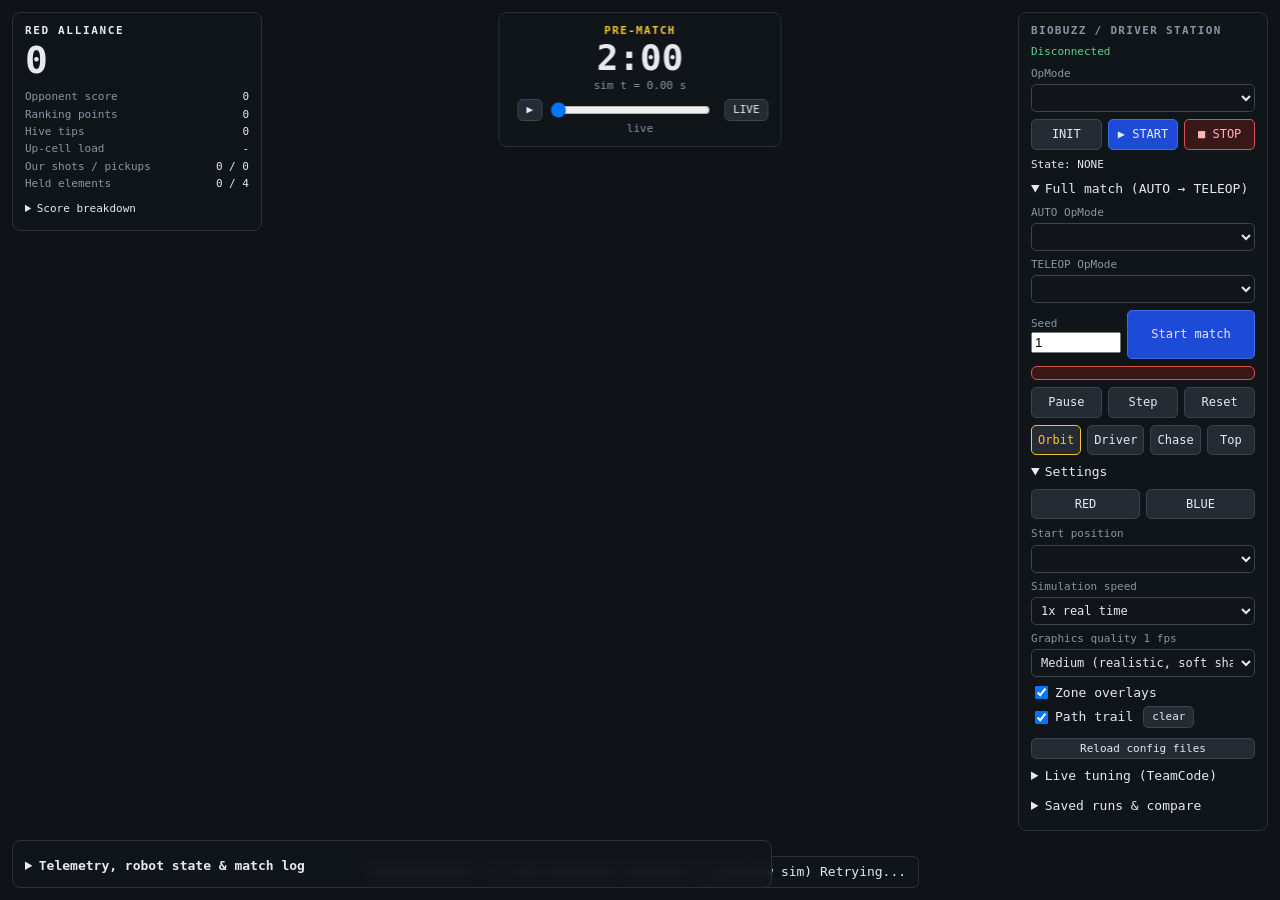
<file: biobuzz-sim/web/index.html>
<!doctype html>
<html lang="en">
<head>
  <meta charset="utf-8">
  <meta name="viewport" content="width=device-width, initial-scale=1">
  <title>BIOBUZZ Simulator</title>
  <link rel="stylesheet" href="style.css">
  <!-- Three.js is stored locally in web/vendor so the sim works without internet. -->
  <script type="importmap">
    { "imports": { "three": "./vendor/three.module.js" } }
  </script>
</head>
<body>
  <!-- The 3D field fills the whole window; panels float on top of it. -->
  <main id="center">
    <div id="viewport"></div>
    <div id="connection" class="overlay-msg">Connecting to the simulator...</div>
  </main>

  <!-- ================= TOP LEFT: score ================= -->
  <section class="panel" id="score-card">
    <div class="alliance-label" id="our-alliance">RED ALLIANCE</div>
    <div class="big-score" id="our-score">0</div>
    <table class="kv">
      <tr><td>Opponent score</td><td id="their-score">0</td></tr>
      <tr><td>Ranking points</td><td id="rp">0</td></tr>
      <tr><td>Hive tips</td><td id="hive-tips">0</td></tr>
      <tr><td>Up-cell load</td><td id="hive-load">-</td></tr>
      <tr><td>Our shots / pickups</td><td id="shots">0 / 0</td></tr>
      <tr><td>Held elements</td><td id="held">0 / 4</td></tr>
    </table>
    <details id="breakdown-box">
      <summary class="tiny">Score breakdown</summary>
      <table class="kv tiny breakdown" id="breakdown"></table>
    </details>
  </section>

  <!-- ================= TOP CENTER: match clock ================= -->
  <section class="panel" id="match-card">
    <div class="phase" id="phase">PRE-MATCH</div>
    <div class="timer" id="timer">2:00</div>
    <div class="subtle tiny" id="sim-time">sim t = 0.00 s</div>
    <div class="timeline">
      <button id="btn-play-replay" class="small" title="Play / pause the recording">&#9654;</button>
      <input type="range" id="scrub" min="0" max="0" value="0" title="Drag to look back in time (pauses the sim)">
      <button id="btn-live" class="small" title="Back to the live simulation">LIVE</button>
    </div>
    <div class="tiny subtle" id="scrub-label">live</div>
  </section>

  <!-- ================= RIGHT: Driver Station ================= -->
  <aside class="panel" id="right">
    <h2>BIOBUZZ / Driver Station</h2>
    <div class="status-ok tiny" id="status-line">Waiting for the simulator...</div>
    <label class="field">OpMode
      <select id="opmode-select"></select>
    </label>
    <div class="button-row">
      <button id="btn-init" title="Run the OpMode's init (like pressing INIT)">INIT</button>
      <button id="btn-start" class="go" title="Press START">&#9654; START</button>
      <button id="btn-stop" class="stop" title="Press STOP">&#9632; STOP</button>
    </div>
    <div class="tiny">State: <span id="opmode-state">NONE</span></div>
    <pre id="opmode-error" class="error hidden"></pre>

    <details open id="match-box">
      <summary>Full match (AUTO &rarr; TELEOP)</summary>
      <label class="field">AUTO OpMode <select id="match-auto"></select></label>
      <label class="field">TELEOP OpMode <select id="match-teleop"></select></label>
      <div class="button-row">
        <label class="field seed">Seed <input type="number" id="seed-input" value="1" min="0" step="1"></label>
        <button id="btn-match" class="go" title="Reset the field, INIT the AUTO, then run AUTO, TRANSITION and TELEOP">Start match</button>
      </div>
      <div class="tiny error" id="start-problems"></div>
    </details>

    <div class="button-row">
      <button id="btn-pause">Pause</button>
      <button id="btn-step" title="Advance 20 ms of simulated time">Step</button>
      <button id="btn-reset" title="Put robots back at their start (keeps the config)">Reset</button>
    </div>
    <div class="button-row cams">
      <button data-cam="orbit" class="cam active">Orbit</button>
      <button data-cam="driver" class="cam">Driver</button>
      <button data-cam="chase" class="cam">Chase</button>
      <button data-cam="top" class="cam">Top</button>
    </div>

    <details open>
      <summary>Settings</summary>
      <div class="button-row">
        <button id="btn-red" class="alliance red">RED</button>
        <button id="btn-blue" class="alliance blue">BLUE</button>
      </div>
      <label class="field">Start position
        <select id="startpose-select"></select>
      </label>
      <label class="field">Simulation speed
        <select id="speed-select">
          <option value="0.25">0.25x</option>
          <option value="0.5">0.5x</option>
          <option value="1" selected>1x real time</option>
          <option value="2">2x</option>
          <option value="4">4x</option>
        </select>
      </label>
      <label class="field">Graphics quality <span class="subtle tiny"><span id="fps">-</span> fps</span>
        <select id="quality-select">
          <option value="low">Low (fastest, simple look)</option>
          <option value="medium">Medium (realistic, soft shadows)</option>
          <option value="high">High (sharpest, most detail)</option>
        </select>
      </label>
      <label class="check"><input type="checkbox" id="chk-zones" checked> Zone overlays</label>
      <label class="check"><input type="checkbox" id="chk-trail" checked> Path trail
        <button id="btn-clear-trail" class="small">clear</button></label>
      <button id="btn-reload" class="small wide" title="Re-read the config/*.jsonc files, then reset">Reload config files</button>
      <div class="subtle tiny" id="variants"></div>
    </details>

    <details id="tune-box">
      <summary>Live tuning (TeamCode)</summary>
      <div class="tiny subtle">TeamCode's <code>public static</code> fields (FTC Dashboard style).
        Most are read at INIT, so INIT again after changing.</div>
      <div id="tunables"></div>
      <button id="btn-tune-reset" class="small wide">Back to the code's values</button>
    </details>

    <details id="runs-box">
      <summary>Saved runs &amp; compare</summary>
      <div class="button-row">
        <input type="text" id="run-name" placeholder="run name" value="my-run">
        <button id="btn-save-run" class="small">Save run</button>
        <button id="btn-refresh-runs" class="small" title="Refresh the list">&#8635;</button>
      </div>
      <div class="tiny subtle">Pick A and B to compare. Headless batch reports appear here too.</div>
      <table class="kv tiny" id="run-list"></table>
      <div id="compare" class="tiny"></div>
    </details>

    <section id="fouls-card" hidden>
      <h2>Rule checks</h2>
      <ul id="fouls" class="tiny"></ul>
    </section>

    <section id="warnings-card" hidden>
      <h2>Warnings</h2>
      <ul id="warnings"></ul>
    </section>
  </aside>

  <!-- ================= BOTTOM LEFT: telemetry, robot state, log ================= -->
  <details class="panel" id="left">
    <summary>Telemetry, robot state &amp; match log</summary>
    <div class="left-grid">
      <section>
        <h2>Telemetry</h2>
        <pre id="telemetry" class="mono">(no telemetry yet)</pre>
      </section>
      <section>
        <h2>Robot state</h2>
        <table class="kv" id="robot-state"></table>
        <div class="bars" id="wheel-bars"></div>
      </section>
      <section>
        <h2>Gamepad 1</h2>
        <div id="gamepad-source" class="subtle tiny">No gamepad - using keyboard</div>
        <div class="sticks">
          <div class="stick"><div class="dot" id="stick-left"></div></div>
          <div class="stick"><div class="dot" id="stick-right"></div></div>
          <div id="buttons-pressed" class="mono tiny"></div>
        </div>
        <details>
          <summary class="tiny">Keyboard controls</summary>
          <table class="kv tiny">
            <tr><td>W / S</td><td>left stick up / down (drive)</td></tr>
            <tr><td>A / D</td><td>left stick left / right (strafe)</td></tr>
            <tr><td>Q / E</td><td>right stick left / right (turn)</td></tr>
            <tr><td>Shift</td><td>right bumper (slow mode)</td></tr>
            <tr><td>Z</td><td>left bumper</td></tr>
            <tr><td>J K U I</td><td>A B X Y buttons</td></tr>
            <tr><td>1 / 3</td><td>left / right trigger</td></tr>
            <tr><td>Arrows</td><td>d-pad</td></tr>
            <tr><td>Backspace / Enter</td><td>back / start</td></tr>
          </table>
        </details>
      </section>
      <section>
        <h2>Match log</h2>
        <pre id="log" class="mono log"></pre>
      </section>
    </div>
  </details>

  <script type="module" src="app.js"></script>
</body>
</html>
</file>
<file: biobuzz-sim/web/style.css>
/* BIOBUZZ simulator - page styles.
   The 3D field fills the window and every panel floats on top of it.
   Colors are defined once here as variables so they're easy to change. */
:root {
  --bg: #0f1216;
  --panel: rgba(18, 22, 28, 0.88);
  --panel-border: #2a313b;
  --text: #e6e9ee;
  --subtle: #8b95a3;
  --accent: #f2c230;      /* BIOBUZZ yellow */
  --red: #e5484d;
  --blue: #3e8ef7;
  --go: #2fb36b;
  --stop: #d9534f;
  --ok: #58d68d;
  --mono: ui-monospace, SFMono-Regular, Menlo, Consolas, monospace;
}

* { box-sizing: border-box; }

html, body {
  margin: 0;
  height: 100%;
  overflow: hidden;
  background: var(--bg);
  color: var(--text);
  font: 13px/1.4 var(--mono);
}

/* ---- the 3D view ---- */
#center { position: fixed; inset: 0; }
#viewport { position: absolute; inset: 0; }
#viewport canvas { display: block; }
.overlay-msg {
  position: absolute; bottom: 12px; left: 50%; transform: translateX(-50%);
  background: var(--panel); border: 1px solid var(--panel-border);
  padding: 6px 12px; border-radius: 6px;
}
.overlay-msg.ok { display: none; }

/* ---- floating panels ---- */
.panel {
  position: fixed;
  background: var(--panel);
  border: 1px solid var(--panel-border);
  border-radius: 8px;
  padding: 10px 12px;
  backdrop-filter: blur(6px);
  -webkit-backdrop-filter: blur(6px);
}

#score-card { top: 12px; left: 12px; width: 250px; }
.alliance-label { letter-spacing: 0.15em; font-size: 11px; font-weight: 700; }
.alliance-label.red { color: var(--red); }
.alliance-label.blue { color: var(--blue); }
.big-score { font-size: 38px; font-weight: 700; line-height: 1.1; margin: 2px 0 6px; }

#match-card { top: 12px; left: 50%; transform: translateX(-50%); text-align: center; min-width: 170px; }
.phase { font-weight: 700; letter-spacing: 0.12em; color: var(--accent); font-size: 11px; }
.timer { font-size: 36px; font-weight: 700; line-height: 1.1; }

#right {
  top: 12px; right: 12px; width: 250px;
  max-height: calc(100vh - 24px); overflow-y: auto;
}

#left {
  bottom: 12px; left: 12px;
  width: min(760px, calc(100vw - 290px));
  max-height: 60vh; overflow-y: auto;
  padding: 8px 12px;
}
#left > summary { cursor: pointer; font-weight: 600; }
.left-grid { display: grid; grid-template-columns: 1fr 1fr; gap: 10px 16px; margin-top: 8px; }

h2 {
  margin: 0 0 6px;
  font-size: 11px;
  letter-spacing: 0.12em;
  text-transform: uppercase;
  color: var(--subtle);
  font-weight: 600;
}

details > summary { cursor: pointer; margin: 8px 0 4px; }
.subtle { color: var(--subtle); }
.tiny { font-size: 11px; }
.status-ok { color: var(--ok); margin-bottom: 6px; }
.mono { font-family: var(--mono); font-size: 11px; white-space: pre-wrap; margin: 0; }
.log { max-height: 180px; overflow-y: auto; }
.hidden { display: none; }

.button-row { display: flex; gap: 6px; margin: 7px 0; }
.button-row button { flex: 1; }

button {
  background: rgba(40, 46, 55, 0.9);
  color: var(--text);
  border: 1px solid #3a4350;
  border-radius: 5px;
  padding: 6px 6px;
  font: inherit;
  font-size: 12px;
  cursor: pointer;
}
button:hover { background: #333c48; }
button:disabled { opacity: 0.4; cursor: default; }
button.go { background: #1d4bd8; border-color: #3b6cf0; }
button.stop { background: #3a1719; border-color: var(--stop); color: #ffb4b4; }
button.alliance.red.active { background: var(--red); border-color: var(--red); }
button.alliance.blue.active { background: var(--blue); border-color: var(--blue); }
button.cam.active { border-color: var(--accent); color: var(--accent); }
button.small { padding: 2px 8px; font-size: 11px; margin-left: 6px; flex: none; }
button.wide { margin: 6px 0 0; width: 100%; }

label.field { display: block; margin: 6px 0; color: var(--subtle); font-size: 11px; }
label.field select { display: block; width: 100%; margin-top: 3px; }
label.check { display: flex; align-items: center; gap: 4px; margin: 4px 0; }

select {
  background: #11151a;
  color: var(--text);
  border: 1px solid #3a4350;
  border-radius: 5px;
  padding: 5px;
  font: inherit;
  font-size: 12px;
}

.error {
  background: #3a1616;
  border: 1px solid var(--stop);
  border-radius: 6px;
  padding: 6px;
  color: #ffb4b4;
  font-size: 11px;
  white-space: pre-wrap;
  max-height: 200px;
  overflow: auto;
}

#warnings-card { margin-top: 10px; }
#warnings { margin: 0; padding-left: 16px; color: #ffcf70; font-size: 11px; }

table.kv { width: 100%; border-collapse: collapse; font-size: 11px; }
table.kv td { padding: 1px 0; }
table.kv td:first-child { color: var(--subtle); }
table.kv td:last-child { text-align: right; }

.bars { margin-top: 6px; display: grid; grid-template-columns: repeat(4, 1fr); gap: 6px; }
.bar { text-align: center; font-size: 10px; color: var(--subtle); }
.bar .track { position: relative; height: 44px; background: #11151a; border-radius: 4px; overflow: hidden; }
.bar .fill { position: absolute; left: 0; right: 0; background: var(--accent); }
.bar .mid { position: absolute; left: 0; right: 0; top: 50%; height: 1px; background: #3a4350; }

.sticks { display: flex; gap: 10px; align-items: center; margin: 6px 0; }
.stick { width: 48px; height: 48px; border-radius: 50%; background: #11151a; border: 1px solid #3a4350; position: relative; flex: none; }
.stick .dot { width: 10px; height: 10px; border-radius: 50%; background: var(--accent); position: absolute; left: 18px; top: 18px; }

/* Narrow screens: panels shrink and the details panel goes full width. */
@media (max-width: 900px) {
  #right { width: 200px; }
  #score-card { width: 170px; }
  #left { width: calc(100vw - 24px); }
  .left-grid { grid-template-columns: 1fr; }
}

/* score breakdown + rule checks */
.breakdown th { text-align: right; font-weight: 600; }
.breakdown td:not(:first-child) { text-align: right; }
#fouls { margin: 4px 0 0; padding-left: 16px; max-height: 140px; overflow: auto; }
#fouls li.major { color: #d23c3c; }
#fouls li.minor { color: #d9822b; }
#fouls li.warning { color: #8a7a2b; }
.field.seed { flex: 0 0 90px; }
.field.seed input { width: 100%; }
[hidden] { display: none !important; }
.breakdown td { white-space: nowrap; }

/* timeline scrubbing */
.timeline { display: flex; gap: 6px; align-items: center; margin-top: 6px; }
.timeline input[type=range] { flex: 1; min-width: 160px; }
#scrub-label.replay { color: #d9822b; }
/* tuning + runs */
#tunables { max-height: 220px; overflow: auto; margin: 4px 0; }
.tune-row { display: flex; justify-content: space-between; align-items: center; gap: 6px; font-size: 11px; margin: 2px 0; }
.tune-row input[type=number] { width: 80px; }
.tune-row .changed { color: #d9822b; }
#run-name { flex: 1; min-width: 0; }
#run-list td button { padding: 1px 6px; font-size: 10px; }
#run-list tr.sel-a td:first-child { border-left: 3px solid #e5484d; }
#run-list tr.sel-b td:first-child { border-left: 3px solid #3e8ef7; }
#compare table { width: 100%; border-collapse: collapse; margin-top: 6px; }
#compare td, #compare th { padding: 1px 4px; text-align: right; white-space: nowrap; }
#compare td:first-child, #compare th:first-child { text-align: left; }
.delta-up { color: #2f9e44; } .delta-down { color: #d23c3c; }
#right { max-height: calc(100vh - 24px); overflow-y: auto; overflow-x: hidden; }
#compare table { font-size: 10px; table-layout: auto; }
#compare td, #compare th { padding: 1px 2px; }
#score-card { width: auto; min-width: 250px; max-width: 380px; }
</file>
